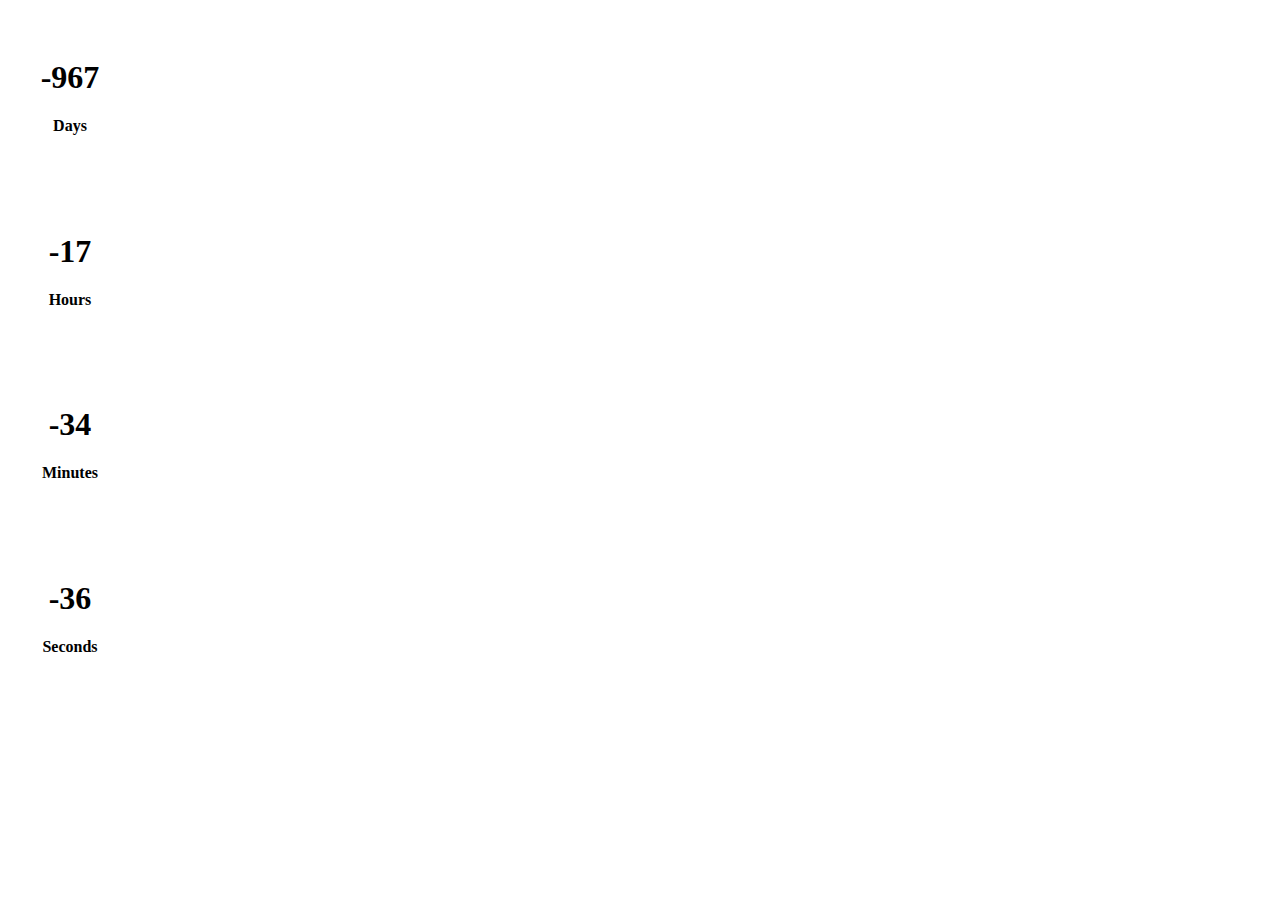
<file: clock.html>
<!DOCTYPE html>
<html lang="en">
  <head>
    <meta charset="utf-8" />
    <meta name="viewport" content="width=device-width, initial-scale=1" />
    <title>Bootstrap demo</title>
    <link
      href="https://cdn.jsdelivr.net/npm/bootstrap@5.2.0/dist/css/bootstrap.min.css"
      rel="stylesheet"
      integrity="sha384-gH2yIJqKdNHPEq0n4Mqa/HGKIhSkIHeL5AyhkYV8i59U5AR6csBvApHHNl/vI1Bx"
      crossorigin="anonymous"
    />
    <link
      rel="stylesheet"
      href="https://cdn.jsdelivr.net/npm/bootstrap@4.6.2/dist/css/bootstrap.min.css"
      integrity="sha384-xOolHFLEh07PJGoPkLv1IbcEPTNtaed2xpHsD9ESMhqIYd0nLMwNLD69Npy4HI+N"
      crossorigin="anonymous"
    />
    <style>
      #header .countdown {
        margin-bottom: 80px;
      }

      #header .countdown div {
        text-align: center;
        border: 2px solid rgba(255, 255, 255, 0.8);
        border-radius: 8px;
        margin: 10px 10px;
        width: 100px;
        padding: 15px 0;
      }

      #header .countdown div h3 {
        font-weight: 700;
        font-size: 32px;
        margin-bottom: 15px;
      }

      #header .countdown div h4 {
        font-size: 16px;
        font-weight: 600;
      }

      @media (max-width: 575px) {
        #header .countdown div {
          width: 70px;
          padding: 10px 0;
          margin: 10px 8px;
        }

        #header .countdown div h3 {
          font-size: 28px;
          margin-bottom: 10px;
        }

        #header .countdown div h4 {
          font-size: 14px;
          font-weight: 500;
        }
      }
    </style>
  </head>
  <body>
    <div id="header">
      <div
        class="countdown d-flex justify-content-center"
        data-count="2023/12/3"
      >
        <div>
          <h3>%d</h3>
          <h4>Days</h4>
        </div>
        <div>
          <h3>%h</h3>
          <h4>Hours</h4>
        </div>
        <div>
          <h3>%m</h3>
          <h4>Minutes</h4>
        </div>
        <div>
          <h3>%s</h3>
          <h4>Seconds</h4>
        </div>
      </div>
    </div>
    <script
      src="https://cdn.jsdelivr.net/npm/bootstrap@5.2.0/dist/js/bootstrap.bundle.min.js"
      integrity="sha384-A3rJD856KowSb7dwlZdYEkO39Gagi7vIsF0jrRAoQmDKKtQBHUuLZ9AsSv4jD4Xa"
      crossorigin="anonymous"
    ></script>
    <script
      src="https://cdn.jsdelivr.net/npm/jquery@3.5.1/dist/jquery.slim.min.js"
      integrity="sha384-DfXdz2htPH0lsSSs5nCTpuj/zy4C+OGpamoFVy38MVBnE+IbbVYUew+OrCXaRkfj"
      crossorigin="anonymous"
    ></script>
    <script
      src="https://cdn.jsdelivr.net/npm/bootstrap@4.6.2/dist/js/bootstrap.bundle.min.js"
      integrity="sha384-Fy6S3B9q64WdZWQUiU+q4/2Lc9npb8tCaSX9FK7E8HnRr0Jz8D6OP9dO5Vg3Q9ct"
      crossorigin="anonymous"
    ></script>
    <script>
      const select = (el, all = false) => {
        el = el.trim();
        if (all) {
          return [...document.querySelectorAll(el)];
        } else {
          return document.querySelector(el);
        }
      };
      let countdown = select(".countdown");
      const output = countdown.innerHTML;

      const countDownDate = function () {
        let timeleft =
          new Date(countdown.getAttribute("data-count")).getTime() -
          new Date().getTime();

        let days = Math.floor(timeleft / (1000 * 60 * 60 * 24));
        let hours = Math.floor(
          (timeleft % (1000 * 60 * 60 * 24)) / (1000 * 60 * 60)
        );
        let minutes = Math.floor((timeleft % (1000 * 60 * 60)) / (1000 * 60));
        let seconds = Math.floor((timeleft % (1000 * 60)) / 1000);

        countdown.innerHTML = output
          .replace("%d", days)
          .replace("%h", hours)
          .replace("%m", minutes)
          .replace("%s", seconds);
      };
      countDownDate();
      setInterval(countDownDate, 1000);
    </script>
  </body>
</html>
</file>
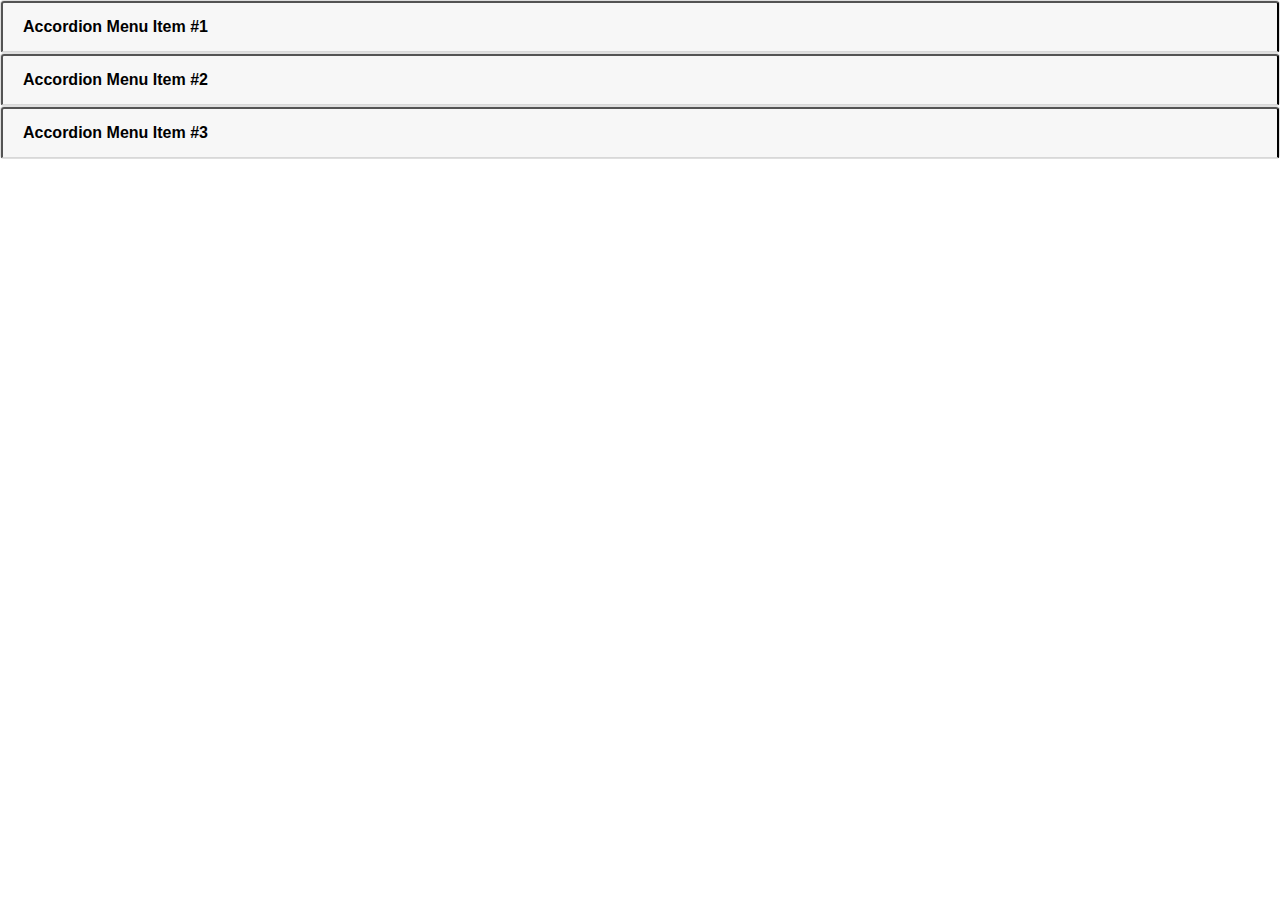
<file: test.html>
<!DOCTYPE html>
<html lang="en">

<head>
    <meta charset="utf-8">
    <meta name="viewport" content="width=device-width, initial-scale=1">

    <link rel="stylesheet" href="
https://maxcdn.bootstrapcdn.com/bootstrap/4.3.1/css/bootstrap.min.css">

    <link rel="stylesheet" href="https://use.fontawesome.com/releases/v5.7.0/css/all.css"
        integrity="sha384-lZN37f5QGtY3VHgisS14W3ExzMWZxybE1SJSEsQp9S+oqd12jhcu+A56Ebc1zFSJ" crossorigin="anonymous">

    <script src="https://ajax.googleapis.com/ajax/libs/jquery/3.4.1/jquery.min.js">
    </script>

    <script src="https://cdnjs.cloudflare.com/ajax/libs/popper.js/1.14.7/umd/popper.min.js">
    </script>

    <script src="https://maxcdn.bootstrapcdn.com/bootstrap/4.3.1/js/bootstrap.min.js">
    </script>

    <style>
        button:focus {
            outline-color: black;
        }
    </style>
</head>

<body>

    <div id="accordion">
        <div class="card">
            <button class="card-header collapsed card-link" data-toggle="collapse" data-target="#collapseOne">

                <b class="header-title float-left">
                    Accordion Menu Item #1
                </b>
                <i class="fas fa-plus float-right "></i>
            </button>

            <div id="collapseOne" class="collapse" data-parent="#accordion">
                <div class="card-body">
                    GeeksforGeeks is a Computer Science portal
                    for geeks. It contains well written, well
                    thought and well explained computer science
                    and programming articles, quizzes etc.
                </div>
            </div>
        </div>
        <div class="card">
            <button class="card-header collapsed card-link" data-toggle="collapse" data-target="#collapseTwo">

                <b class="header-title float-left">
                    Accordion Menu Item #2</b>
                <i class="fas fa-plus float-right "></i>
            </button>

            <div id="collapseTwo" class="collapse" data-parent="#accordion">
                <div class="card-body">
                    GeeksforGeeks is a Computer Science portal
                    for geeks. It contains well written, well
                    thought and well explained computer science
                    and programming articles, quizzes etc.
                </div>
            </div>
        </div>

        <div class="card">
            <button class="card-header collapsed card-link" data-toggle="collapse" data-target="#collapseThree">

                <b class="header-title float-left">
                    Accordion Menu Item #3
                </b>
                <i class="fas fa-plus float-right "></i>

            </button>
            <div id="collapseThree" class="collapse" data-parent="#accordion">
                <div class="card-body">
                    GeeksforGeeks is a Computer Science portal
                    for geeks. It contains well written, well
                    thought and well explained computer science
                    and programming articles, quizzes etc.
                </div>
            </div>
        </div>
    </div>
    </div>

    <script>
        $('.card-header').click(function () {
            $(this).find('i').toggleClass('fas fa-plus fas fa-minus');
        });
    </script>

</body>

</html>
</file>
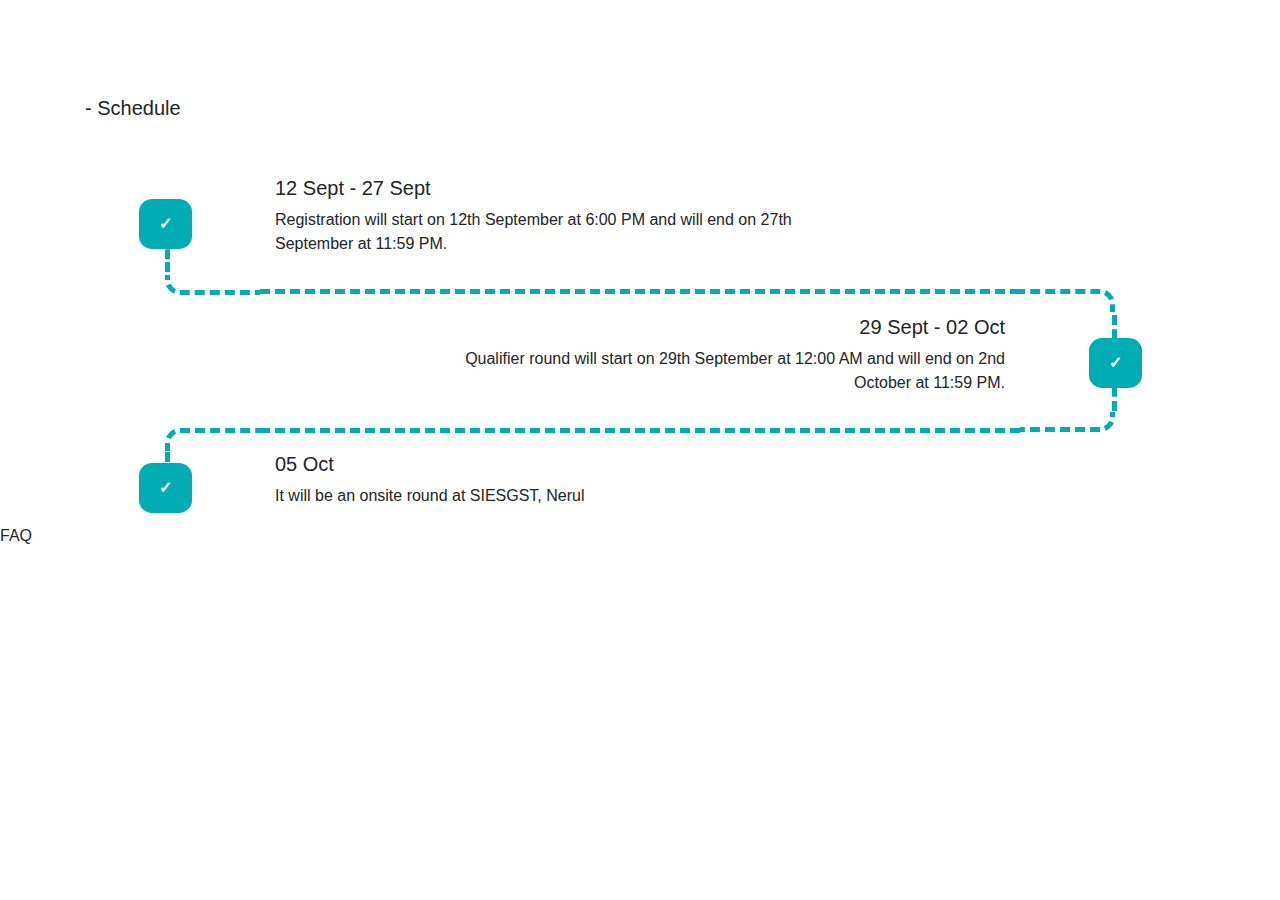
<file: timeline.html>
<!DOCTYPE html>
<head>
  <link rel="stylesheet" href="https://cdn.jsdelivr.net/npm/bootstrap@4.3.1/dist/css/bootstrap.min.css" integrity="sha384-ggOyR0iXCbMQv3Xipma34MD+dH/1fQ784/j6cY/iJTQUOhcWr7x9JvoRxT2MZw1T" crossorigin="anonymous">
<script src="https://code.jquery.com/jquery-3.3.1.slim.min.js" integrity="sha384-q8i/X+965DzO0rT7abK41JStQIAqVgRVzpbzo5smXKp4YfRvH+8abtTE1Pi6jizo" crossorigin="anonymous"></script>
<script src="https://cdn.jsdelivr.net/npm/popper.js@1.14.7/dist/umd/popper.min.js" integrity="sha384-UO2eT0CpHqdSJQ6hJty5KVphtPhzWj9WO1clHTMGa3JDZwrnQq4sF86dIHNDz0W1" crossorigin="anonymous"></script>
<script src="https://cdn.jsdelivr.net/npm/bootstrap@4.3.1/dist/js/bootstrap.min.js" integrity="sha384-JjSmVgyd0p3pXB1rRibZUAYoIIy6OrQ6VrjIEaFf/nJGzIxFDsf4x0xIM+B07jRM" crossorigin="anonymous"></script>
    <!------ Include the above in your HEAD tag ---------->
    <link rel="stylesheet" href="timeline.css">


</head>
<body>  
    <section class="schedule">

    <div class="Schedule-container">
      <div class="container">
        <br><br><br><br>
        <h5>- Schedule</h5><br><br>
        <!--first section-->
        <div class="row align-items-center how-it-works d-flex">
          <div class="col-2 text-center bottom d-inline-flex justify-content-center align-items-center">
            <div class="circle font-weight-bold">✓</div>
          </div>
          <div class="col-6">
            <h5>12 Sept - 27 Sept</h5>
            <p>Registration will start on 12th September at 6:00 PM and will end on 27th September at 11:59 PM.</p>
          </div>
        </div>
        <!--path between 1-2-->
        <div class="row timeline">
          <div class="col-2 first">
            <div class="corner top-right"></div>
          </div>
          <div class="col-8">
            <hr/>
          </div>
          <div class="col-2 second">
            <div class="corner left-bottom"></div>
          </div>
        </div>
        <!--second section-->
        <div class="row align-items-center justify-content-end how-it-works d-flex">
          <div class="col-6 text-right">
            <h5>29 Sept - 02 Oct</h5>
            <p>Qualifier round will start on 29th September at 12:00 AM and will end on 2nd October at 11:59 PM.</p>
          </div>
          <div class="col-2 text-center full d-inline-flex justify-content-center align-items-center">
            <div class="circle font-weight-bold">✓</div>
          </div>
        </div>
        <!--path between 2-3-->
        <div class="row timeline">
          <div class="col-2">
            <div class="corner right-bottom"></div>
          </div>
          <div class="col-8">
            <hr/>
          </div>
          <div class="col-2 third">
            <div class="corner top-left"></div>
          </div>
        </div>
        <!--third section-->
        <div class="row align-items-center how-it-works d-flex">
          <div class="col-2 text-center top d-inline-flex justify-content-center align-items-center">
            <div class="circle font-weight-bold">✓</div>
          </div>
          <div class="col-6">
            <h5>05 Oct</h5>
            <p>It will be an onsite round at SIESGST, Nerul</p>
          </div>
        </div>
      </div>
    </div>
</section>
<section class="faq">
    <p>FAQ</p>
</section>

</body>
</html>
</file>
<file: timeline.css>
.circle {
    padding: 13px 20px;
    border-radius: 25%;
    background-color: #00ADB5;
    color: #fff;
    max-height: 50px;
    z-index: 2;
  }
  
  .how-it-works.row .col-2 {
    align-self: stretch;
  }
  .how-it-works.row .col-2::after {
    content: "";
    position: absolute;
    border-left: 5px dashed #00ADB5;
    z-index: 1;
  }
  .how-it-works.row .col-2.bottom::after {
    height: 50%;
    left: 50%;
    top: 50%;
  }
  .how-it-works.row .col-2.full::after {
    height: 100%;
    left: calc(50% - 3px);
  }
  .how-it-works.row .col-2.top::after {
    height: 50%;
    left: 50%;
    top: 0;
  }
  
  
  .timeline div {
    padding: 0;
    height: 40px;
  }
  .timeline hr {
    border-top: 5px dashed #00ADB5;
    margin: 0;
    top: 17px;
    position: relative;
  }
  .timeline .col-2 {
    display: flex;
    overflow: hidden;
  }
  .timeline .first {
    margin-top: 2.5px;
  }
  .timeline  .second {
    margin-top: 0.4px;
  }
  .timeline  .third {
    margin-top: 1.4px;
  }
  .timeline .corner {
    border: 5px  dashed #00ADB5;
    width: 100%;
    position: relative;
    border-radius: 15px;
  }
  .timeline .top-right {
    left: 50%;
    top: -50%;
  }
  .timeline .left-bottom {
    left: -50%;
    top: calc(50% - 3px);
  }
  .timeline .top-left {
    left: -50%;
    top: -50%;
  }
  .timeline .right-bottom {
    left: 50%;
    top: calc(50% - 3px);
  }
  

  /* For Tablet View */
@media screen and (min-device-width: 768px)
and (max-device-width: 1024px) {
  .Schedule-container {
    font-size: 1rem;
  }
}

/* For Mobile Portrait View */
@media screen and (max-device-width: 480px)
and (orientation: portrait) {
  .Schedule-container{
    font-size: 2rem;
  }
  .h5, h5 {
    font-size: 2rem;
}
.circle {
  padding: 0px 20px;
}
}
</file>
